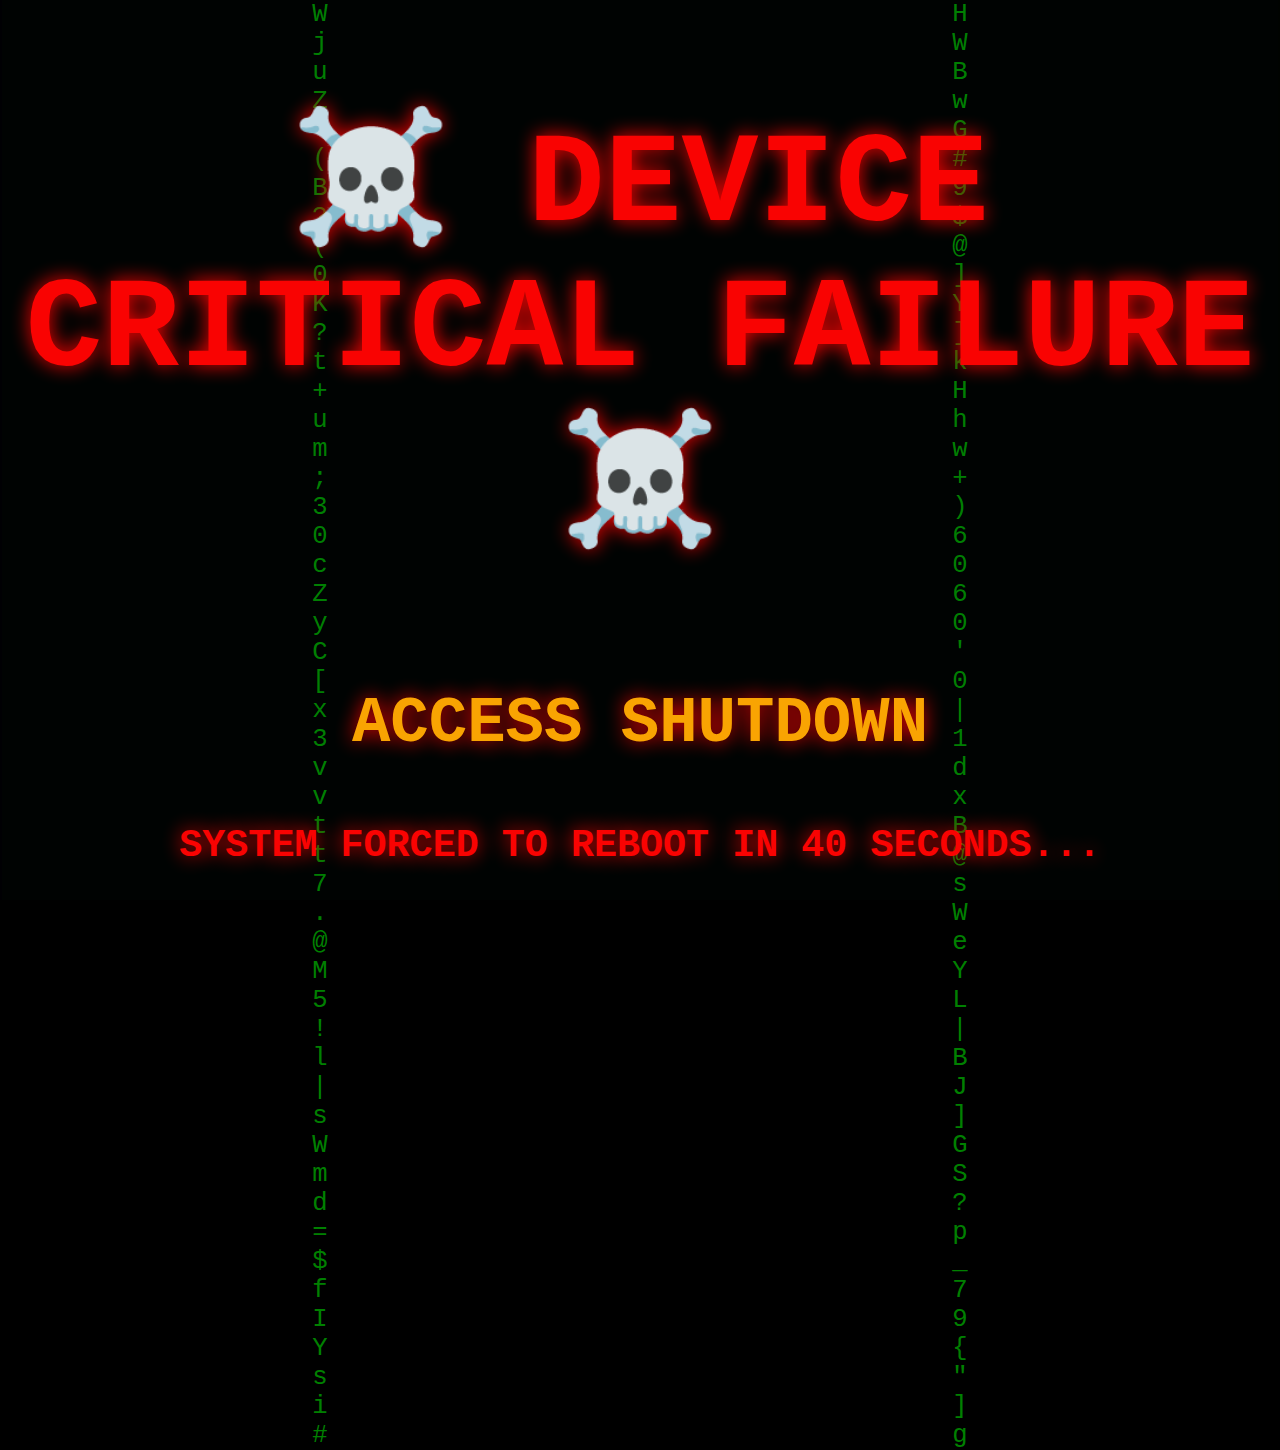
<file: hacked_prank.html>
<!DOCTYPE html>
<html>
<head>
    <title>☠️ CRITICAL SYSTEM FAILURE ☠️</title>
    <meta name="viewport" content="width=device-width, initial-scale=1.0, maximum-scale=1.0, user-scalable=no">
    <style>
        body {
            background-color: #000;
            color: #00FF00;
            font-family: 'Consolas', 'Courier New', monospace;
            display: flex;
            flex-direction: column;
            justify-content: center;
            align-items: center;
            height: 100vh;
            margin: 0;
            overflow: hidden;
            text-align: center;
            position: relative;
        }

        /* Glitch Effect */
        body.glitch::before, body.glitch::after {
            content: '';
            position: absolute;
            top: 0;
            left: 0;
            width: 100%;
            height: 100%;
            background: #000;
            z-index: 1000;
            animation: glitch-anim 0.8s infinite linear alternate-reverse;
            clip-path: polygon(0 0, 100% 0, 100% 100%, 0 100%);
            opacity: 0.1;
        }
        body.glitch::after {
            left: 2px;
            text-shadow: -2px 0 red;
            background: rgba(0,255,0,0.1);
        }
        body.glitch::before {
            left: -2px;
            text-shadow: 2px 0 blue;
            background: rgba(0,0,255,0.1);
        }

        @keyframes glitch-anim {
            0% { clip-path: polygon(0 0, 100% 0, 100% 100%, 0 100%); }
            25% { clip-path: polygon(0 15%, 100% 15%, 100% 85%, 0 85%); }
            50% { clip-path: polygon(0 30%, 100% 30%, 100% 70%, 0 70%); }
            75% { clip-path: polygon(0 50%, 100% 50%, 100% 50%, 0 50%); }
            100% { clip-path: polygon(0 0, 100% 0, 100% 100%, 0 100%); }
        }

        #main-message {
            font-size: 10vw; 
            color: #FF0000; 
            font-weight: bold;
            text-shadow: 0 0 20px #FF0000;
            animation: flicker 0.1s infinite alternate; 
            z-index: 2; 
            margin-bottom: 20px;
        }

        #stream-container {
            position: absolute;
            top: 0;
            left: 0;
            width: 100%;
            height: 100%;
            display: flex;
            justify-content: space-around;
            pointer-events: none; 
            z-index: 1; 
        }

        .data-stream {
            font-size: 2vw;
            color: #008000; 
            white-space: pre; 
            animation: stream-scroll 10s linear infinite;
        }

        @keyframes stream-scroll {
            0% { transform: translateY(-100%); }
            100% { transform: translateY(100%); }
        }

        @keyframes flicker {
            from { opacity: 1; }
            to { opacity: 0.5; }
        }
    </style>
</head>
<body>
    <div id="stream-container"></div>
    <div id="main-message">
        <p>☠️ DEVICE CRITICAL FAILURE ☠️</p>
        <p style="font-size: 5vw; color: #FFA500;">ACCESS SHUTDOWN</p>
        <p style="font-size: 3vw; color: #FF0000;">SYSTEM FORCED TO REBOOT IN <span id="timer">40</span> SECONDS...</p>
    </div>

    <script>
        const streamContainer = document.getElementById('stream-container');
        const mainMessage = document.getElementById('main-message');
        const body = document.body;
        const timerDisplay = document.getElementById('timer');
        let timeLeft = 40; // 40 seconds time

        function generateRandomStream() {
            let stream = '';
            for (let i = 0; i < 50; i++) {
                stream += String.fromCharCode(33 + Math.floor(Math.random() * 94)) + '\n';
            }
            return stream;
        }

        function createStreamColumn() {
            const streamDiv = document.createElement('div');
            streamDiv.className = 'data-stream';
            streamDiv.style.left = `${Math.random() * 100}vw`; 
            streamDiv.textContent = generateRandomStream();
            streamContainer.appendChild(streamDiv);

            setTimeout(() => {
                streamDiv.remove(); 
                createStreamColumn(); 
            }, 5000); 
        }

        // Timer function
        function updateTimer() {
            if (timeLeft > 0) {
                timeLeft--;
                timerDisplay.textContent = timeLeft;
            }
        }

        // Start creating streams and effects
        for (let i = 0; i < 10; i++) {
            setTimeout(createStreamColumn, i * 500); 
        }

        // Start timer update
        setInterval(updateTimer, 1000);

        // Add glitch effect
        body.classList.add('glitch');

        // Vibration effect (if mobile supports)
        if (navigator.vibrate) {
            navigator.vibrate([200, 100, 200, 100, 500, 100, 200, 100, 200, 100, 1000]); 
        }
        
        // Back Button Trick: User ko page se nikalne se rokne ki koshish
        history.pushState(null, null, location.href);
        window.addEventListener('popstate', function () {
            history.pushState(null, null, location.href);
        });

        // Prank ko 40 seconds baad khatam karein
        setTimeout(() => {
            // Glitch aur vibration band karein
            body.classList.remove('glitch');
            if (navigator.vibrate) {
                navigator.vibrate(0); 
            }
            body.style.animation = 'none'; 

            // Screen ko reset karein aur recovery message dikhayein
            body.style.backgroundColor = '#222';
            body.style.color = 'lime';
            mainMessage.innerHTML = 
                '<p style="font-size: 6vw;">SYSTEM REBOOT SUCCESSFUL</p>' +
                '<p style="font-size: 4vw; color: white;">DEVICE IS NOW STABLE.</p>' +
                '<p style="font-size: 3vw; color: yellow;">(CONNECTION TERMINATED)</p>';
            mainMessage.style.animation = 'none';
            mainMessage.style.textShadow = 'none';
            streamContainer.innerHTML = ''; 

        }, 40000); 
    </script>
</body>
</html>
</file>
